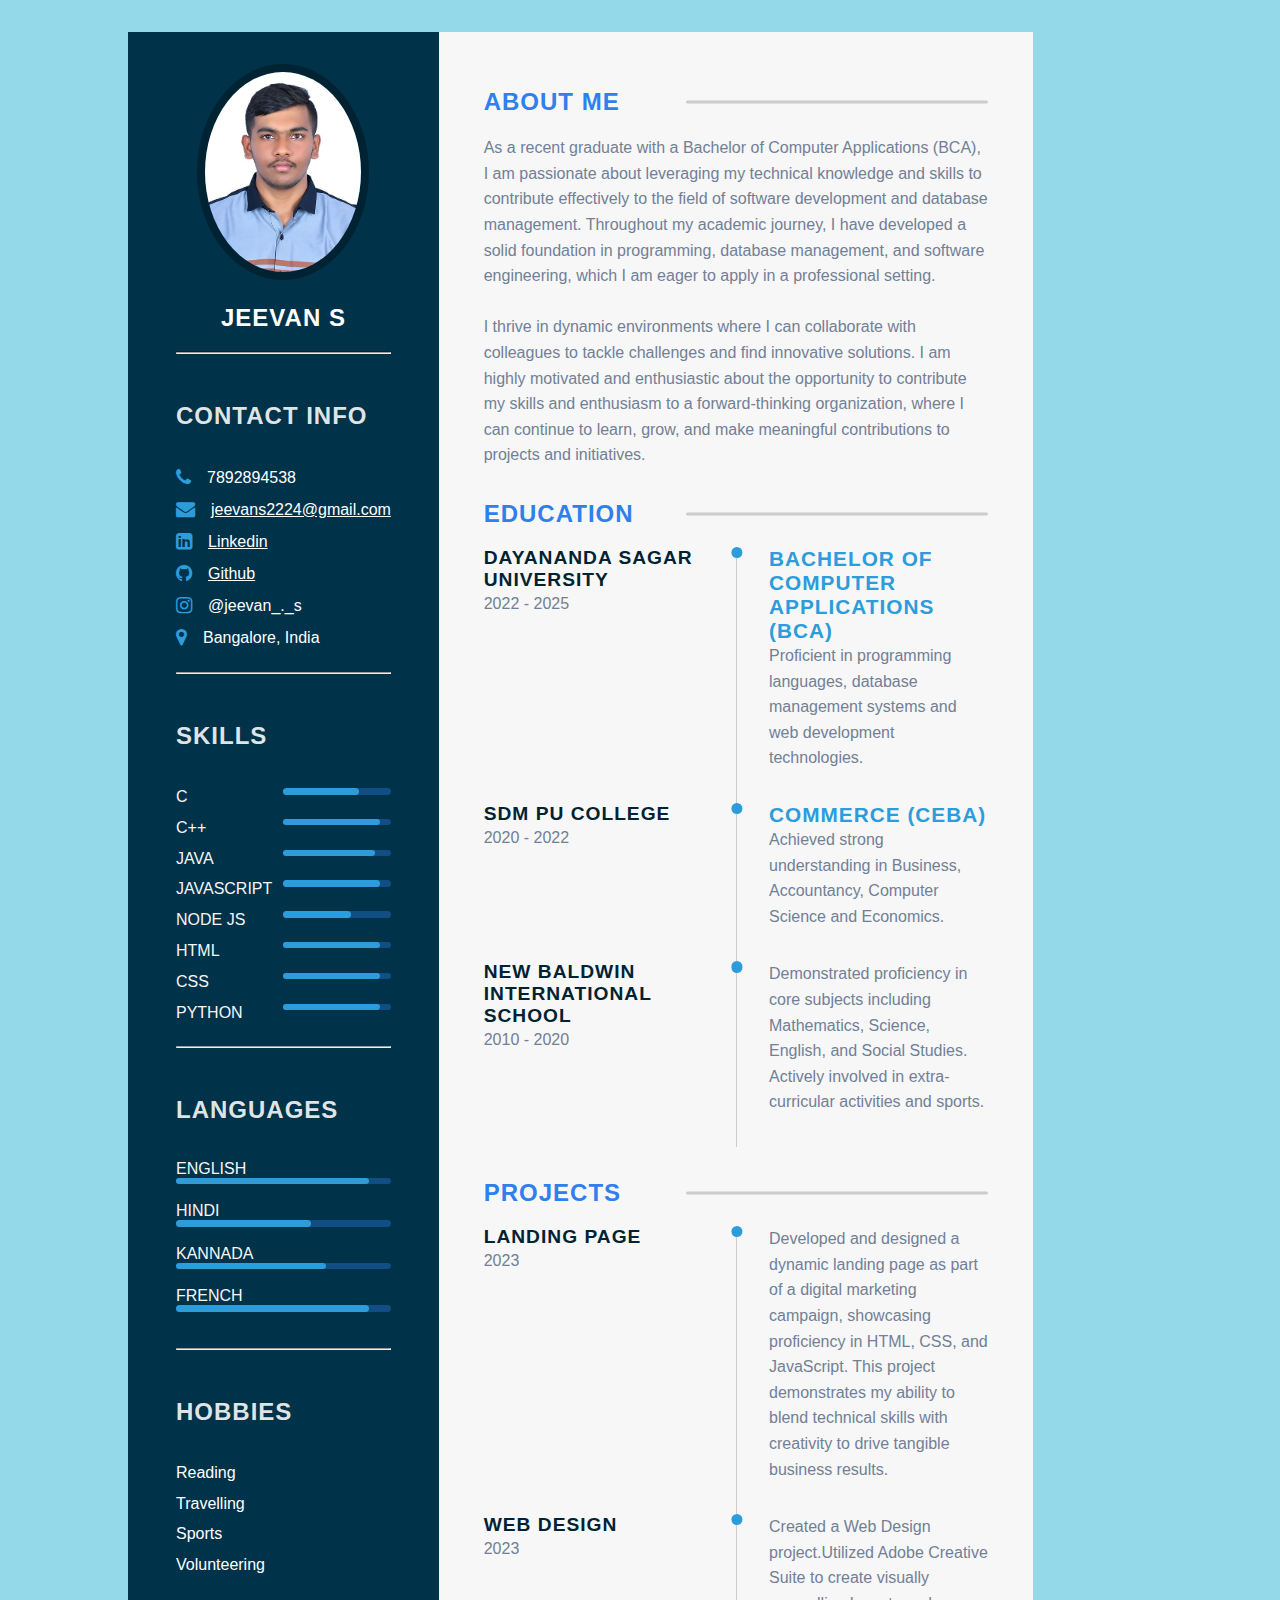
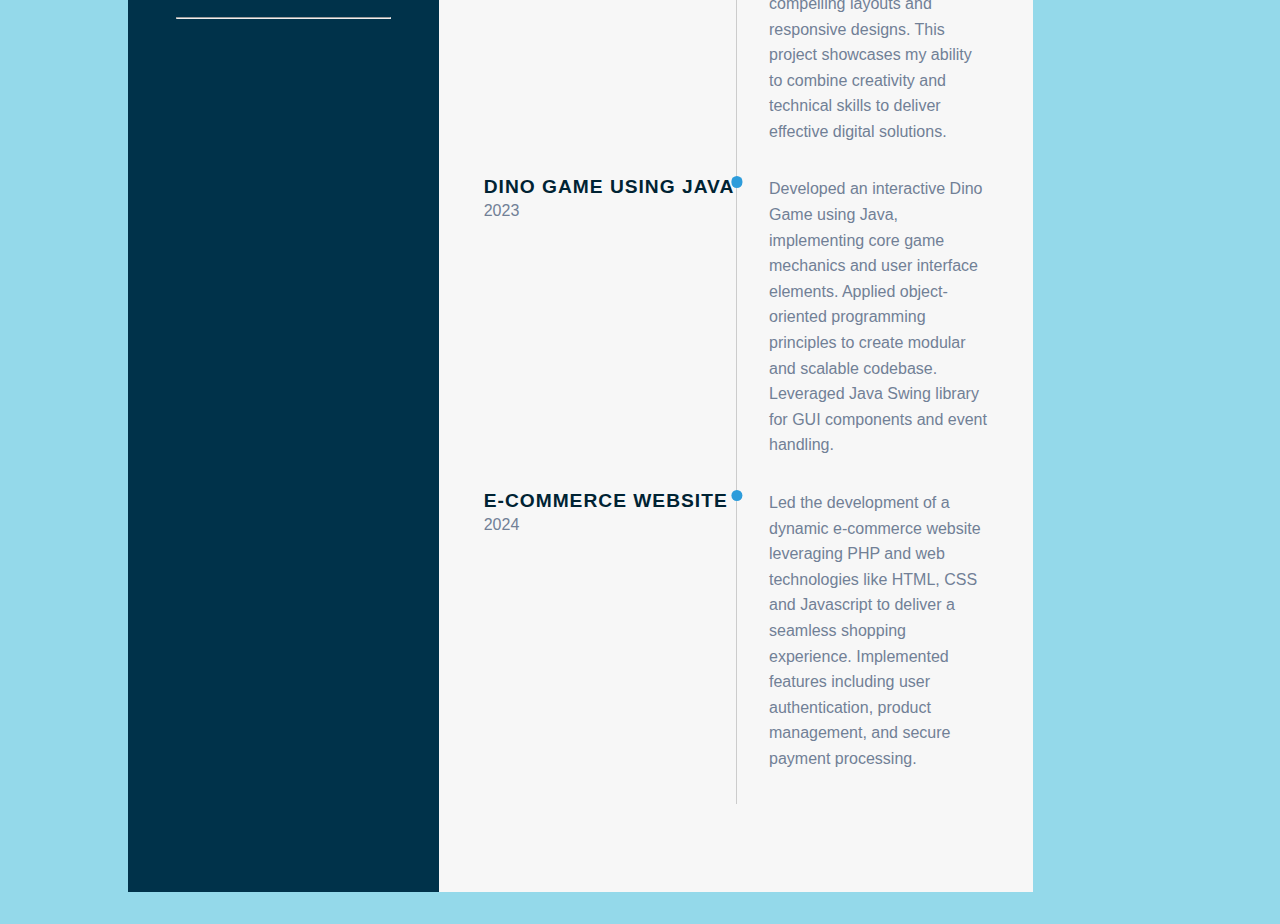
<file: resume.html>
<!DOCTYPE html>
<html lang="en">
<head>
    <meta charset="UTF-8">
    <meta http-equiv="X-UA-Compatible" content="IE=edge">
    <meta name="viewport" content="width=device-width, initial-scale=1.0">
    <title>Resume</title>
    <link rel="preconnect" href="https://fonts.gstatic.com">
    <link rel="stylesheet" href="resume.css">
    <link href="https://fonts.googleapis.com/css2?family=Poppins:wght@100;300;400;600&display=swap" rel="stylesheet">
    <link rel="stylesheet" href="https://cdnjs.cloudflare.com/ajax/libs/font-awesome/4.7.0/css/font-awesome.min.css">
</head>
<body>
    <main class="main-content">
        <section class="left-section">
            <div class="left-content">
                <div class="profile">
                    <div class="image">
                        <img src="images/pic.jpg" alt="">
                    </div>
                    <h2 class="name">Jeevan S</h2>
                </div><hr/>

                <div class="contact-info">
                    <h3 class="main-title">Contact Info</h3>
                    <ul>
                        <li>
                            <i class="fa fa-phone"></i>
                           7892894538
                        </li>
                        <li>
                            <i class="fa fa-envelope contactIcon"></i>
                            <a href="mailto:jeevans224@gmail.com" style="color: white;">
                            jeevans2224@gmail.com
                            </a>
                        </li>
                        <li>
                            <i class="fa fa-linkedin-square contactIcon" aria-hidden="true"></i>
                            <a href="https://www.linkedin.com/in/jeevan-s-b60b74243?utm_source=share&utm_campaign=share_via&utm_content=profile&utm_medium=android_app" style="color: white;">Linkedin
                            
                            </a>
                        </li>
                        <li>
                            <i class="fa fa-github" aria-hidden="true"></i>
                            <a href="https://github.com/jeevan-s23" style="color: white;">Github
                            </a>
                            
                        </li>
                        <li>
                            <i class="fa fa-instagram"></i>
                            @jeevan_._s
                        </li>
                        <li>
                            <i class="fa fa-map-marker"></i>
                            Bangalore, India
                        </li>
                    </ul>
                </div><br><hr/>

                <div class="skills-section">
                    <h3 class="main-title">Skills</h3>
                    <ul>
                        <li>
                            <p class="skill-title">C</p>
                            <div class="progress-bar">
                                <div class="progress js-progress"></div>
                            </div>
                        </li>
                        <li>
                            <p class="skill-title">C++</p>
                            <div class="progress-bar">
                                <div class="progress ps-progress"></div>
                            </div>
                        </li>
                        <li>
                            <p class="skill-title">Java</p>
                            <div class="progress-bar">
                                <div class="progress j-progress"></div>
                            </div>
                        </li>
                        <li>
                            <p class="skill-title">Javascript</p>
                            <div class="progress-bar">
                                <div class="progress ps-progress"></div>
                            </div>
                        </li>
                        <li>
                            <p class="skill-title">Node js</p>
                            <div class="progress-bar">
                                <div class="progress n-progress"></div>
                            </div>
                        </li>
                        <li>
                            <p class="skill-title">HTML</p>
                            <div class="progress-bar">
                                <div class="progress ps-progress"></div>
                            </div>
                        </li>
                        <li>
                            <p class="skill-title">CSS</p>
                            <div class="progress-bar">
                                <div class="progress ps-progress"></div>
                            </div>
                        </li>
                        <li>
                            <p class="skill-title">Python</p>
                            <div class="progress-bar">
                                <div class="progress ps-progress"></div>
                            </div>
                        </li>
                    </ul>
                </div><br><hr/>

                <div class="Language-section">
                    <h3 class="main-title">Languages</h3><br><br>
                    <ul>
                        <li>
                            <p class="language-title">English</p>
                            <div class="progress-bar">
                                <div class="progress ps-progress"></div>
                            </div>
                        </li><br>
                        <li>
                            <p class="language-title">Hindi</p>
                            <div class="progress-bar">
                                <div class="progress n-progress"></div>
                            </div>
                        </li><br>
                        <li>
                            <p class="language-title">Kannada</p>
                            <div class="progress-bar">
                                <div class="progress js-progress"></div>
                            </div>
                        </li><br>
                        <li>
                            <p class="language-title">French</p>
                            <div class="progress-bar">
                                <div class="progress ps-progress"></div>
                            </div>
                        </li>
                        </ul><br><br> 
                    </div><hr/>                    

                    <div class="Hobbies-section">
                        <h3 class="main-title">Hobbies</h3>
                            <ul>
                                <li>
                                    Reading
                                </li>
                                <li>
                                    Travelling
                                </li>
                                <li>
                                    Sports
                                </li>
                                <li>
                                    Volunteering
                                </li>
                            </ul>
                        </div><br><br><hr/>


              
            </div>
        </section>
        <section class="right-section">
            <div class="right-main-content">
                <section class="about sect">
                    <h2 class="right-title">About Me</h2>
                    <p class="para">
                        As a recent graduate with a Bachelor of Computer Applications (BCA), 
                        I am passionate about leveraging my technical knowledge and skills to contribute effectively to the field of software development 
                        and database management. Throughout my academic journey, I have developed a solid foundation in programming, database management, 
                        and software engineering, which I am eager to apply in a professional setting.<br>
                        <br>
                        I thrive in dynamic environments where I can collaborate with colleagues to tackle challenges and find innovative solutions. 
                        I am highly motivated and enthusiastic about the opportunity to contribute my skills and enthusiasm to a forward-thinking organization, 
                        where I can continue to learn, grow, and make meaningful contributions to projects and initiatives.
                    </p>
                </section>

                <section class="education sect">
                    <h2 class="right-title">education</h2>
                    <div class="timeline">
                        <div class="left-tl-content">
                            <h5 class="tl-title">Dayananda Sagar University</h5>
                            <p class="para">2022 - 2025</p>
                        </div>
                        <div class="right-tl-content">
                            <div class="tl-content">
                                <h5 class="tl-title-2">Bachelor of Computer Applications (BCA)</h5>
                                <p class="para">
                                    Proficient in programming languages, database management systems and web development technologies.
                                </p>
                            </div>
                        </div>
                    </div>
                    <div class="timeline">
                        <div class="left-tl-content">
                            <h5 class="tl-title">SDM PU College</h5>
                            <p class="para">2020 - 2022</p>
                        </div>
                        <div class="right-tl-content">
                            <div class="tl-content">
                                <h5 class="tl-title-2">Commerce (CEBA)</h5>
                                <p class="para">
                                    Achieved strong understanding in Business, Accountancy, Computer Science and Economics.
                                </p>
                            </div>
                        </div>
                    </div>
                    <div class="timeline">
                        <div class="left-tl-content">
                            <h5 class="tl-title">New Baldwin International School</h5>
                            <p class="para">2010 - 2020</p>
                        </div>
                        <div class="right-tl-content">
                            <div class="tl-content">
                                <h5 class="tl-title-2"></h5>
                                <p class="para">
                                    Demonstrated proficiency in core subjects including Mathematics, Science, English, and Social Studies.
                                    Actively involved in extra-curricular activities and sports.
                                </p>
                            </div>
                        </div>
                    </div>
                </section>

                <section class="projects sect">
                    <h2 class="right-title">Projects</h2>
                    <div class="timeline">
                        <div class="left-tl-content">
                            <h5 class="tl-title">Landing page</h5>
                            <p class="para">2023</p>
                        </div>
                        <div class="right-tl-content">
                            <div class="tl-content">
                                <h5 class="tl-title-2"></h5>
                                <p class="para">
                                    Developed and designed a dynamic landing page as part of a digital marketing campaign, 
                                    showcasing proficiency in HTML, CSS, and JavaScript. This project demonstrates my ability to 
                                    blend technical skills with creativity to drive tangible business results.
                                </p>
                            </div>
                        </div>
                    </div>
                    <div class="timeline">
                        <div class="left-tl-content">
                            <h5 class="tl-title">Web design </h5>
                            <p class="para">2023</p>
                        </div>
                        <div class="right-tl-content">
                            <div class="tl-content">
                                <h5 class="tl-title-2"></h5>
                                <p class="para">
                                    Created a Web Design project.Utilized Adobe Creative Suite to create visually compelling layouts 
                                    and responsive designs. This project showcases my ability to combine creativity and technical skills 
                                    to deliver effective digital solutions.
                                </p>
                            </div>
                        </div>
                    </div>
                    <div class="timeline">
                        <div class="left-tl-content">
                            <h5 class="tl-title">Dino game using Java </h5>
                            <p class="para">2023</p>
                        </div>
                        <div class="right-tl-content">
                            <div class="tl-content">
                                <h5 class="tl-title-2"></h5>
                                <p class="para">
                                    Developed an interactive Dino Game using Java, implementing core game mechanics and user interface elements. 
                                    Applied object-oriented programming principles to create modular and scalable codebase. Leveraged Java Swing 
                                    library for GUI components and event handling.
                                </p>
                            </div>
                        </div>
                    </div>
                    <div class="timeline">
                        <div class="left-tl-content">
                            <h5 class="tl-title">e-Commerce Website </h5>
                            <p class="para">2024</p>
                        </div>
                        <div class="right-tl-content">
                            <div class="tl-content">
                                <h5 class="tl-title-2"></h5>
                                <p class="para">
                                    Led the development of a dynamic e-commerce website leveraging PHP and web technologies like HTML, CSS and 
                                    Javascript to deliver a seamless shopping experience. Implemented features including user authentication, product management, and secure payment processing. 
                                </p>
                            </div>
                        </div>
                    </div>
                </section>
                
                
            </div>
        </section>
    </main>
</body>
</html>
</file>
<file: resume.css>
*{
    padding: 0;
    margin: 0;
    box-sizing: border-box;
    list-style: none;
    font-family: 'Nunito', sans-serif;
}

body{
    background-color: #94D9EA;
}

.main-content{
    min-height: 100vh;
    width: 80%;
    margin: 2rem auto;
    display: grid;
    grid-template-columns: repeat(7, 1fr);
}

.left-section{
    grid-column: span 2.2;
    height: 100%;
    background-color: #00324A;
}
.right-section{
    grid-column: span 5;
    background-color: #f7f7f7;
    height: 100%;
}


.left-content{
    padding: 2rem 3rem;
}
.profile{
    width: 100%;
    border-bottom: 1px solid #002333;
}

.image{
    width: 100%;
    text-align: center;
}
.profile img{
    width: 80%;
    border-radius: 50%;
    border: 8px solid #002333;
    
}

.name{
    font-size: 1.5rem;
    color: white;
    text-align: center;
    text-transform: uppercase;
    letter-spacing: 1px;
    padding: 1.2rem 0;
}

.career{
    font-size: 1.2rem;
    color: #94D9EA;
    text-align: center;
    text-transform: uppercase;
    letter-spacing: 1px;
    padding-bottom: 1rem;
}

.main-title{
    font-size: 1.5rem;
    text-transform: uppercase;
    letter-spacing: 1px;
    color: #f7f7f7ec;
    padding-top: 3rem;
}

.contact-info ul{
    padding-top: 2rem;
}

.contact-info ul li{
    padding: .4rem 0;
    display: flex;
    align-items: center;
    color: white;
}
.contact-info ul li i{
    padding-right: 1rem;
    font-size: 1.2rem;
    color: #2D9CDB;
}

.skills-section ul{
    padding-top: 2rem;
}
.skills-section ul li{
    display: grid;
    grid-template-columns: repeat(2, 1fr);
    padding: .4rem 0;
}

.progress-bar{
    width: 100%;
    height: .4rem;
    background-color: #2f81ed5b;
    position: relative;
    border-radius: 12px;
}
.progress{
    height: 100%;
    position: absolute;
    left: 0;
    background-color: #2D9CDB;
    border-radius: 12px;
}
.js-progress{
    width: 70%;
}
.ps-progress{
    width: 90%;
}
.j-progress{
    width: 85%;
}
.c-progress{
    width: 40%;
}
.n-progress{
    width: 63%;
}
.w-progress{
    width: 78%;
}


.skill-title{
    text-transform: uppercase;
    color: #f7f7f7;
    font-size: 1rem;
}

.sub-title{
    padding-top: 2rem;
    font-size: 1.2rem;
    text-transform: uppercase;
    color: #f7f7f7;
}

.sub-para{
    color: #ccc;
    padding: .4rem 0;
}

.language-section ul{
    padding-top: 2rem;
}
.language-section ul li{
    display: grid;
    grid-template-columns: repeat(2, 1fr);
    padding: .4rem 0;
}
.language-title{
    text-transform: uppercase;
    color: #f7f7f7;
    font-size: 1rem;
}

.Hobbies-section ul{
    padding-top: 2rem;
}

.Hobbies-section ul li{
    padding: .4rem 0;
    display: flex;
    align-items: center;
    color: white;
}

.references-section li{
    color: #ccc;
    padding: .2rem 0;
}
.references-section li i{
    padding-right: .5rem;
    font-size: 1.2rem;
    color: #2D9CDB;
}

.right-main-content{
    padding: 3.5rem 2.8rem;
}


.right-title{
    letter-spacing: 1px;
    text-transform: uppercase;
    color: #2F80ED;
    margin-bottom: 1.2rem;
    position: relative;
}

.right-title::after{
    content: "";
    position: absolute;
    width: 60%;
    height: .2rem;
    background-color: #ccc;
    border-radius: 12px;
    right: 0;
    top: 50%;
    transform: translateY(-50%);
}

.para{
    line-height: 1.6rem;
    color: #718096;
    font-size: 1rem;
}

.sect{
    padding-bottom: 2rem;
}

.timeline{
    display: grid;
    grid-template-columns: repeat(2, 1fr);
}

.tl-title{
    letter-spacing: 1px;
    font-size: 1.2rem;
    color: #002333;
    text-transform: uppercase;
}
.tl-title-2{
    letter-spacing: 1px;
    font-size: 1.3rem;
    color: #2D9CDB;
    text-transform: uppercase;
}

.tl-content{
    border-left: 1px solid #ccc;
    padding-left: 2rem;
    position: relative;
    padding-bottom: 2rem;
}

.tl-title-2::before{
    content: "";
    position: absolute;
    width: .7rem;
    height: .7rem;
    background-color: #2D9CDB;
    border-radius: 50%;
    transform: translateX(-50%);
    left: 0;
}

/Media Querries/
@media screen and (max-width:823px){
    .right-title::after{
        width: 40%;
    }
}
@media screen and (max-width:681px){
    .right-title::after{
        width: 30%;
    }
}
@media screen and (max-width:780px){
    .timeline{
        grid-template-columns: repeat(1, 1fr);
    }
}
@media screen and (max-width:780px){
    .left-section{
        grid-column: span 3;
    }
    .right-section{
        grid-column: span 4;
    }
}
@media screen and (max-width:1200px){
    .main-content{
        grid-template-columns: repeat(1, 1fr);
    }
    .profile img{
        width: 40%;
    }
}
@media screen and (max-width:700px){
    .profile img{
        width: 60%;
    }
}
@media screen and (max-width:390px){
    .name{
        font-size: 1.5rem;
    }
}
</file>
